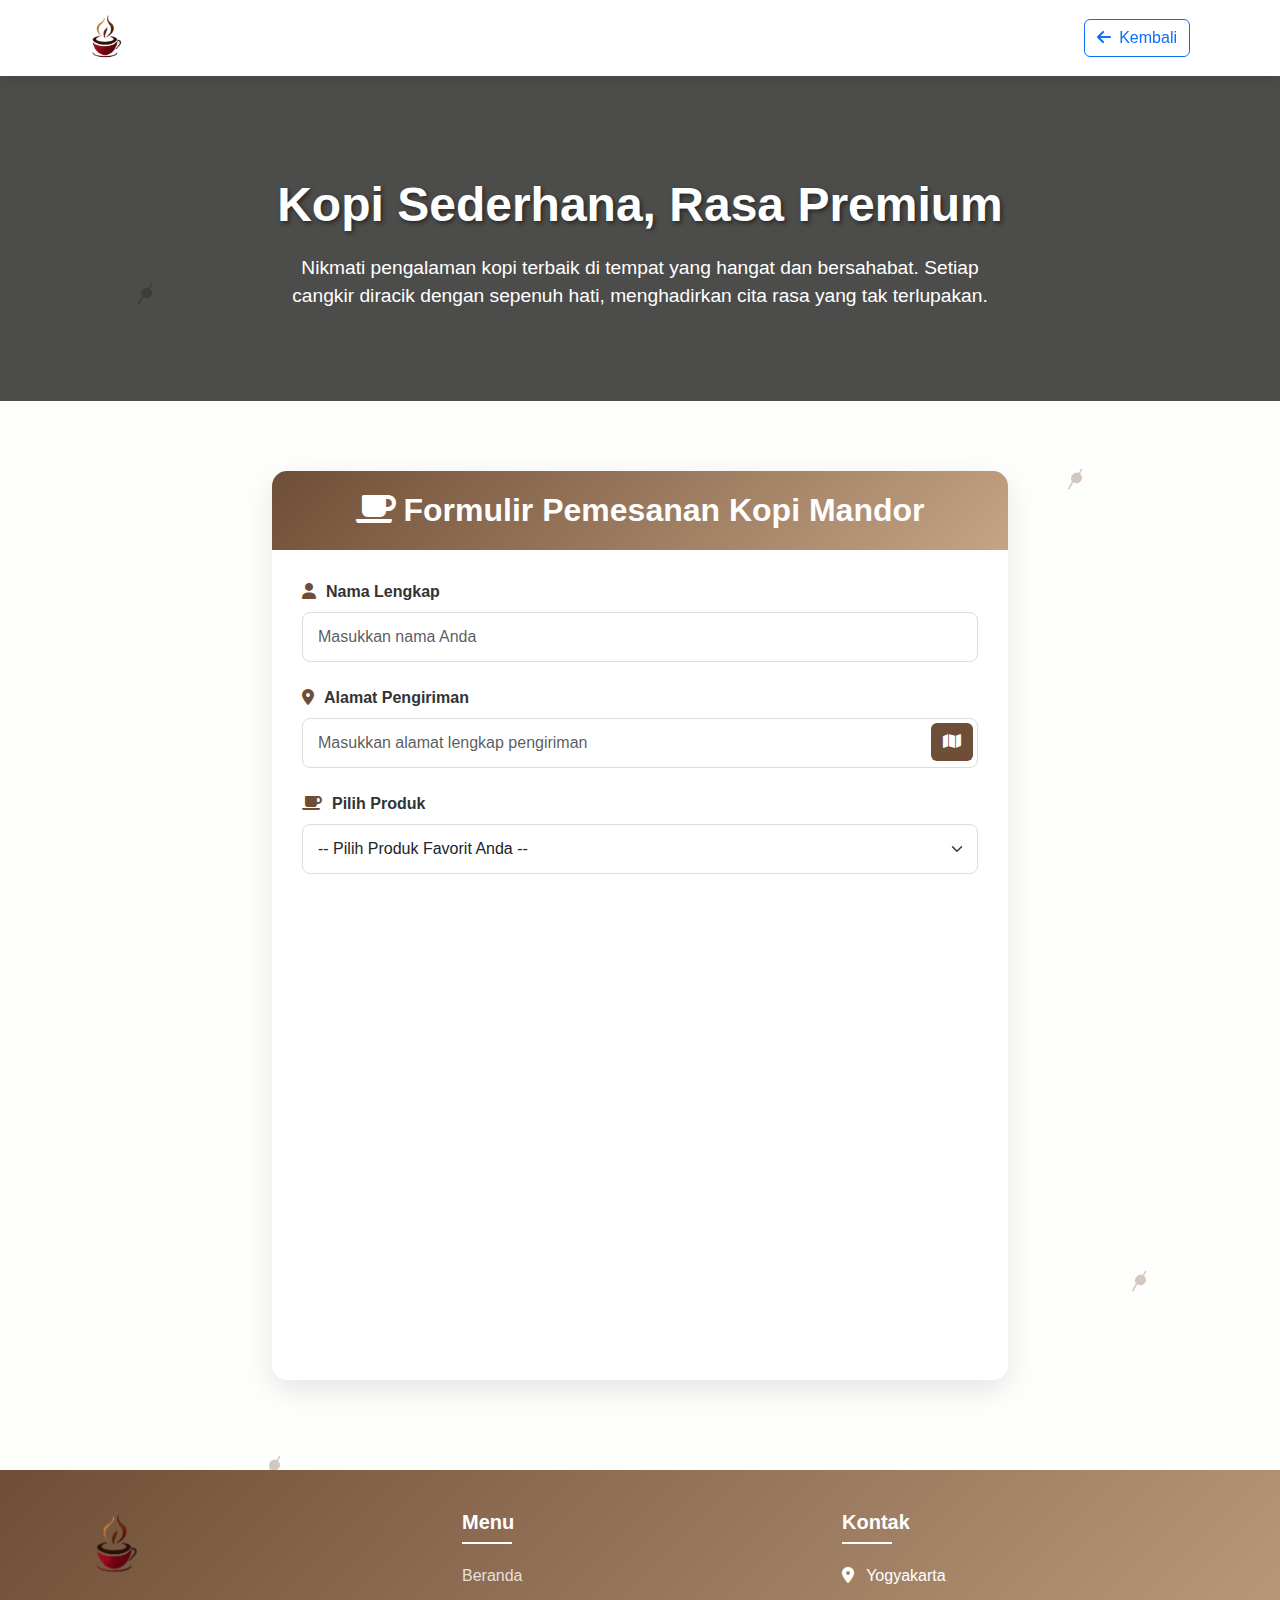
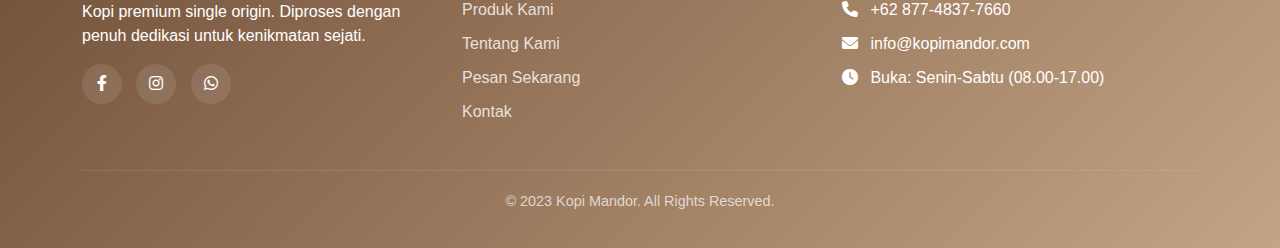
<file: order.html>
<!DOCTYPE html>
<html lang="id">

<head>
    <meta charset="UTF-8">
    <meta name="viewport" content="width=device-width, initial-scale=1.0">
    <title>Order Kopi Mandor - Kopi Premium dari Perkebunan Mandor</title>
    <link href="https://cdn.jsdelivr.net/npm/bootstrap@5.3.0/dist/css/bootstrap.min.css" rel="stylesheet">
    <link rel="stylesheet" href="https://cdnjs.cloudflare.com/ajax/libs/animate.css/4.1.1/animate.min.css">
    <link rel="stylesheet" href="https://cdnjs.cloudflare.com/ajax/libs/font-awesome/6.0.0/css/all.min.css">
    <style>
        :root {
            --primary-color: #6F4E37;
            --secondary-color: #C4A484;
            --light-color: #F5F5DC;
        }

        body {
            font-family: 'Poppins', sans-serif;
            background-color: #f9f5f0;
            color: #333;
            background-image: url('https://images.unsplash.com/photo-1497515114629-71c1a70c9157?ixlib=rb-1.2.1&auto=format&fit=crop&w=1350&q=80');
            background-size: cover;
            background-attachment: fixed;
            background-position: center;
            position: relative;
            display: flex;
            flex-direction: column;
            min-height: 100vh;
        }

        body::before {
            content: '';
            position: absolute;
            top: 0;
            left: 0;
            right: 0;
            bottom: 0;
            background: rgba(255, 255, 255, 0.85);
            z-index: -1;
        }

        /* Header Styles */
        .main-header {
            background: linear-gradient(rgba(0, 0, 0, 0.7), rgba(0, 0, 0, 0.7)),
                url('https://images.unsplash.com/photo-1447933601403-0c6688de566e?ixlib=rb-1.2.1&auto=format&fit=crop&w=1350&q=80');
            background-size: cover;
            background-position: center;
            color: white;
            padding: 100px 0 60px;
            text-align: center;
            margin-bottom: 40px;
        }

        .main-header h1 {
            font-size: 3rem;
            font-weight: 700;
            margin-bottom: 20px;
            text-shadow: 2px 2px 4px rgba(0, 0, 0, 0.5);
        }

        .main-header p {
            font-size: 1.2rem;
            max-width: 700px;
            margin: 0 auto 30px;
        }

        .navbar {
            background-color: rgba(255, 255, 255, 0.95);
            box-shadow: 0 2px 15px rgba(0, 0, 0, 0.1);
        }

        .navbar-brand img {
            transition: transform 0.3s;
        }

        .navbar-brand:hover img {
            transform: scale(1.05);
        }

        .order-container {
            background-color: white;
            border-radius: 15px;
            box-shadow: 0 10px 30px rgba(0, 0, 0, 0.1);
            overflow: hidden;
            margin-top: 30px;
            margin-bottom: 30px;
            transition: transform 0.3s, box-shadow 0.3s;
            flex: 1;
        }

        .order-container:hover {
            transform: translateY(-5px);
            box-shadow: 0 15px 35px rgba(0, 0, 0, 0.15);
        }

        .order-header {
            background: linear-gradient(135deg, var(--primary-color), var(--secondary-color));
            color: white;
            padding: 20px;
            text-align: center;
        }

        .order-header h2 {
            font-weight: 700;
            margin: 0;
        }

        .order-body {
            padding: 30px;
        }

        .form-control,
        .form-select {
            border: 1px solid #ddd;
            border-radius: 8px;
            padding: 12px 15px;
            transition: all 0.3s;
        }

        .form-control:focus,
        .form-select:focus {
            border-color: var(--primary-color);
            box-shadow: 0 0 0 0.25rem rgba(111, 78, 55, 0.25);
        }

        .btn-order {
            background: linear-gradient(135deg, var(--primary-color), var(--secondary-color));
            border: none;
            border-radius: 8px;
            padding: 12px;
            font-weight: 600;
            letter-spacing: 0.5px;
            transition: all 0.3s;
            position: relative;
            overflow: hidden;
        }

        .btn-order:hover {
            transform: translateY(-3px);
            box-shadow: 0 5px 15px rgba(111, 78, 55, 0.4);
        }

        .btn-order::after {
            content: '';
            position: absolute;
            top: -50%;
            left: -50%;
            width: 200%;
            height: 200%;
            background: rgba(255, 255, 255, 0.1);
            transform: rotate(30deg);
            transition: all 0.3s;
        }

        .btn-order:hover::after {
            left: 100%;
        }

        .coffee-icon {
            color: var(--primary-color);
            margin-right: 10px;
        }

        .animate-on-scroll {
            opacity: 0;
            transform: translateY(30px);
            transition: all 0.6s ease-out;
        }

        .animate-on-scroll.animated {
            opacity: 1;
            transform: translateY(0);
        }

        /* Floating coffee beans decoration */
        .coffee-bean {
            position: absolute;
            width: 30px;
            height: 30px;
            background-image: url('data:image/svg+xml;utf8,<svg xmlns="http://www.w3.org/2000/svg" viewBox="0 0 24 24" fill="%236F4E37"><path d="M17.6 9.48l1.84-3.18c.16-.31.04-.69-.26-.85-.3-.16-.68-.05-.85.26l-1.85 3.2c-1.68-1.08-3.8.04-5.06 1.58-1.27 1.54-1.38 3.7-.24 5.2l-3.12 5.38c-.16.31-.05.69.26.85.3.16.68.05.85-.26l3.12-5.38c1.63 1.05 3.8.96 5.35-.3 1.56-1.26 2.1-3.36 1.06-5.1z"/></svg>');
            background-size: contain;
            opacity: 0.3;
            z-index: -1;
            animation: float 15s infinite linear;
        }

        /* Map container */
        .map-container {
            height: 250px;
            border-radius: 10px;
            overflow: hidden;
            margin-top: 15px;
            box-shadow: 0 4px 10px rgba(0, 0, 0, 0.1);
            border: 1px solid #ddd;
        }

        .map-container iframe {
            width: 100%;
            height: 100%;
            border: none;
        }

        /* Address input with map button */
        .address-input-group {
            position: relative;
        }

        .map-btn {
            position: absolute;
            right: 5px;
            top: 5px;
            background: var(--primary-color);
            color: white;
            border: none;
            border-radius: 6px;
            padding: 7px 12px;
            cursor: pointer;
            transition: all 0.3s;
        }

        .map-btn:hover {
            background: var(--secondary-color);
        }

        /* Coupon section styles */
        .coupon-container {
            background-color: #f8f9fa;
            border-radius: 8px;
            padding: 15px;
            margin-bottom: 20px;
            border: 1px dashed #ddd;
        }

        .coupon-input-group {
            display: flex;
        }

        .coupon-input-group .form-control {
            border-top-right-radius: 0;
            border-bottom-right-radius: 0;
        }

        .coupon-input-group .btn {
            border-top-left-radius: 0;
            border-bottom-left-radius: 0;
            white-space: nowrap;
        }

        .coupon-message {
            margin-top: 10px;
            font-size: 0.9rem;
            display: none;
        }

        .coupon-success {
            color: #28a745;
        }

        .coupon-error {
            color: #dc3545;
        }

        /* Footer Styles */
        .main-footer {
            background: linear-gradient(135deg, var(--primary-color), var(--secondary-color));
            color: white;
            padding: 40px 0 20px;
            margin-top: 60px;
        }

        .footer-logo {
            max-height: 70px;
            margin-bottom: 20px;
        }

        .footer-links h5 {
            font-weight: 600;
            margin-bottom: 20px;
            position: relative;
            padding-bottom: 10px;
        }

        .footer-links h5::after {
            content: '';
            position: absolute;
            left: 0;
            bottom: 0;
            width: 50px;
            height: 2px;
            background: white;
        }

        .footer-links ul {
            list-style: none;
            padding: 0;
        }

        .footer-links li {
            margin-bottom: 10px;
        }

        .footer-links a {
            color: rgba(255, 255, 255, 0.8);
            text-decoration: none;
            transition: all 0.3s;
        }

        .footer-links a:hover {
            color: white;
            padding-left: 5px;
        }

        .social-icons a {
            display: inline-block;
            width: 40px;
            height: 40px;
            background: rgba(255, 255, 255, 0.1);
            color: white;
            border-radius: 50%;
            text-align: center;
            line-height: 40px;
            margin-right: 10px;
            transition: all 0.3s;
        }

        .social-icons a:hover {
            background: rgba(255, 255, 255, 0.2);
            transform: translateY(-3px);
        }

        .copyright {
            border-top: 1px solid rgba(255, 255, 255, 0.1);
            padding-top: 20px;
            margin-top: 30px;
            text-align: center;
            font-size: 0.9rem;
            color: rgba(255, 255, 255, 0.7);
        }

        /* Responsive adjustments */
        @media (max-width: 768px) {
            .main-header {
                padding: 80px 0 40px;
            }

            .main-header h1 {
                font-size: 2.2rem;
            }

            .order-container {
                margin-top: 15px;
                margin-bottom: 15px;
            }

            .map-container {
                height: 200px;
            }

            .footer-links {
                margin-bottom: 30px;
            }

            .coupon-input-group {
                flex-direction: column;
            }

            .coupon-input-group .form-control {
                border-radius: 8px;
                margin-bottom: 10px;
            }

            .coupon-input-group .btn {
                border-radius: 8px;
                width: 100%;
            }
        }

        @keyframes float {
            0% {
                transform: translateY(0) rotate(0deg);
            }

            50% {
                transform: translateY(-20px) rotate(180deg);
            }

            100% {
                transform: translateY(0) rotate(360deg);
            }
        }
    </style>
</head>

<body>
    <!-- Navigation -->
    <nav class="navbar navbar-expand-lg navbar-light sticky-top">
        <div class="container">
            <a class="navbar-brand" href="index.html">
                <img src="images/logo.png" alt="Kopi Mandor" height="50">
            </a>
            <div class="d-flex">
                <a href="index.html" class="btn btn-outline-primary me-2">
                    <i class="fas fa-arrow-left me-1"></i> Kembali
                </a>
            </div>
        </div>
    </nav>

    <!-- Main Header -->
    <header class="main-header">
        <div class="container">
            <h1 class="animate-on-scroll">Kopi Sederhana, Rasa Premium</h1>
            <p class="animate-on-scroll">Nikmati pengalaman kopi terbaik di tempat yang hangat dan bersahabat. Setiap
                cangkir diracik dengan sepenuh hati, menghadirkan cita rasa yang tak terlupakan.</p>
        </div>
    </header>

    <!-- Main Content -->
    <main class="flex-grow-1">
        <div class="container">
            <div class="row justify-content-center">
                <div class="col-lg-8">
                    <div class="order-container animate-on-scroll">
                        <div class="order-header">
                            <h2><i class="fas fa-coffee me-2"></i>Formulir Pemesanan Kopi Mandor</h2>
                        </div>
                        <div class="order-body">
                            <form id="orderForm">
                                <div class="mb-4 animate-on-scroll">
                                    <label for="nama" class="form-label fw-bold">
                                        <i class="fas fa-user coffee-icon"></i>Nama Lengkap
                                    </label>
                                    <input type="text" class="form-control" id="nama" placeholder="Masukkan nama Anda"
                                        required>
                                </div>
                                <div class="mb-4 animate-on-scroll">
                                    <label for="alamat" class="form-label fw-bold">
                                        <i class="fas fa-map-marker-alt coffee-icon"></i>Alamat Pengiriman
                                    </label>
                                    <div class="address-input-group">
                                        <input type="text" class="form-control pe-5" id="alamat"
                                            placeholder="Masukkan alamat lengkap pengiriman" required>
                                        <button type="button" class="map-btn" id="openMapBtn">
                                            <i class="fas fa-map"></i>
                                        </button>
                                    </div>
                                    <div class="map-container mt-3 d-none" id="mapContainer">
                                        <iframe id="mapFrame" frameborder="0" style="border:0"
                                            referrerpolicy="no-referrer-when-downgrade" allowfullscreen>
                                        </iframe>
                                    </div>
                                </div>

                                <div class="mb-4 animate-on-scroll">
                                    <label for="produk" class="form-label fw-bold">
                                        <i class="fas fa-coffee coffee-icon"></i>Pilih Produk
                                    </label>
                                    <select class="form-select" id="produk" required>
                                        <option value="">-- Pilih Produk Favorit Anda --</option>
                                        <option value="Mandor Classic Blend">Mandor Classic Blend - Rp 18.000</option>
                                        <option value="Mandor Dark Roast">Mandor Dark Roast - Rp 20.000</option>
                                        <option value="Mandor Specialty">Mandor Specialty - Rp 22.000</option>
                                    </select>
                                </div>

                                <div class="mb-4 animate-on-scroll">
                                    <label for="jumlah" class="form-label fw-bold">
                                        <i class="fas fa-box coffee-icon"></i>Jumlah Pesanan
                                    </label>
                                    <div class="input-group">
                                        <button class="btn btn-outline-secondary" type="button"
                                            id="decrement">-</button>
                                        <input type="number" class="form-control text-center" id="jumlah" min="1"
                                            value="1" required>
                                        <button class="btn btn-outline-secondary" type="button"
                                            id="increment">+</button>
                                    </div>
                                </div>

                                <!-- New Coupon Code Section -->
                                <div class="mb-4 animate-on-scroll">
                                    <div class="coupon-container">
                                        <label for="kupon" class="form-label fw-bold">
                                            <i class="fas fa-tag coffee-icon"></i>Kode Kupon
                                        </label>
                                        <div class="coupon-input-group">
                                            <input type="text" class="form-control" id="kupon" 
                                                placeholder="Masukkan kode kupon (jika ada)">
                                            <button type="button" class="btn btn-outline-primary" id="applyCouponBtn">
                                                Terapkan Kupon
                                            </button>
                                        </div>
                                        <div class="coupon-message" id="couponMessage"></div>
                                    </div>
                                </div>

                                <div class="mb-4 animate-on-scroll">
                                    <label for="catatan" class="form-label fw-bold">
                                        <i class="fas fa-edit coffee-icon"></i>Catatan Tambahan
                                    </label>
                                    <textarea class="form-control" id="catatan" rows="3"
                                        placeholder="Contoh: Level kematangan roasting, detail alamat, dll."></textarea>
                                </div>

                                <div class="animate-on-scroll">
                                    <button type="submit" class="btn btn-order btn-lg w-100">
                                        <i class="fab fa-whatsapp me-2"></i>Kirim Pesanan via WhatsApp
                                    </button>
                                </div>
                            </form>
                        </div>
                    </div>
                </div>
            </div>
        </div>
    </main>

    <!-- Footer -->
    <footer class="main-footer">
        <div class="container">
            <div class="row">
                <div class="col-md-4 text-center text-md-start">
                    <img src="images/logo.png" alt="Kopi Mandor" class="footer-logo">
                    <p>Kopi premium single origin. Diproses dengan penuh
                        dedikasi untuk kenikmatan sejati.</p>
                    <div class="social-icons mt-3">
                        <a href="#"><i class="fab fa-facebook-f"></i></a>
                        <a href="#"><i class="fab fa-instagram"></i></a>
                        <a href="#"><i class="fab fa-whatsapp"></i></a>
                    </div>
                </div>
                <div class="col-md-4 footer-links">
                    <h5>Menu</h5>
                    <ul>
                        <li><a href="index.html">Beranda</a></li>
                        <li><a href="produk.html">Produk Kami</a></li>
                        <li><a href="tentang.html">Tentang Kami</a></li>
                        <li><a href="order.html">Pesan Sekarang</a></li>
                        <li><a href="kontak.html">Kontak</a></li>
                    </ul>
                </div>
                <div class="col-md-4 footer-links">
                    <h5>Kontak</h5>
                    <ul>
                        <li><i class="fas fa-map-marker-alt me-2"></i> Yogyakarta</li>
                        <li><i class="fas fa-phone me-2"></i> +62 877-4837-7660</li>
                        <li><i class="fas fa-envelope me-2"></i> info@kopimandor.com</li>
                        <li><i class="fas fa-clock me-2"></i> Buka: Senin-Sabtu (08.00-17.00)</li>
                    </ul>
                </div>
            </div>
            <div class="copyright">
                <p>&copy; 2023 Kopi Mandor. All Rights Reserved.</p>
            </div>
        </div>
    </footer>

    <!-- Floating coffee beans decoration -->
    <div class="coffee-bean" style="top: 15%; left: 10%; animation-delay: 0s;"></div>
    <div class="coffee-bean" style="top: 25%; right: 15%; animation-delay: 2s;"></div>
    <div class="coffee-bean" style="bottom: 20%; left: 20%; animation-delay: 4s;"></div>
    <div class="coffee-bean" style="bottom: 30%; right: 10%; animation-delay: 6s;"></div>

    <script src="https://cdn.jsdelivr.net/npm/bootstrap@5.3.0/dist/js/bootstrap.bundle.min.js"></script>
    <script>
        // Animation on scroll
        document.addEventListener('DOMContentLoaded', function () {
            const animateElements = document.querySelectorAll('.animate-on-scroll');

            const observer = new IntersectionObserver((entries) => {
                entries.forEach(entry => {
                    if (entry.isIntersecting) {
                        entry.target.classList.add('animated');
                    }
                });
            }, {
                threshold: 0.1
            });

            animateElements.forEach(element => {
                observer.observe(element);
            });

            // Quantity increment/decrement buttons
            document.getElementById('increment').addEventListener('click', function () {
                const jumlahInput = document.getElementById('jumlah');
                jumlahInput.value = parseInt(jumlahInput.value) + 1;
            });

            document.getElementById('decrement').addEventListener('click', function () {
                const jumlahInput = document.getElementById('jumlah');
                if (parseInt(jumlahInput.value) > 1) {
                    jumlahInput.value = parseInt(jumlahInput.value) - 1;
                }
            });

            // Map functionality
            const mapBtn = document.getElementById('openMapBtn');
            const mapContainer = document.getElementById('mapContainer');
            const mapFrame = document.getElementById('mapFrame');
            const addressInput = document.getElementById('alamat');

            mapBtn.addEventListener('click', function () {
                mapContainer.classList.toggle('d-none');

                if (!mapContainer.classList.contains('d-none')) {
                    // Initialize map with default location (you can change this)
                    const defaultLocation = "-0.1833,109.5667"; // Approximate coordinates of Mandor
                    mapFrame.src = `https://www.google.com/maps/embed/v1/place?key=YOUR_API_KEY&q=${defaultLocation}`;
                }
            });

            // Update map when address changes (you would need to implement geocoding in a real app)
            addressInput.addEventListener('change', function () {
                if (addressInput.value && !mapContainer.classList.contains('d-none')) {
                    // In a real implementation, you would geocode the address to get coordinates
                    mapFrame.src = `https://www.google.com/maps/embed/v1/place?key=YOUR_API_KEY&q=${encodeURIComponent(addressInput.value)}`;
                }
            });

            // Coupon code functionality
            const applyCouponBtn = document.getElementById('applyCouponBtn');
            const couponInput = document.getElementById('kupon');
            const couponMessage = document.getElementById('couponMessage');
            
            // List of valid coupon codes (you can add more)
            const validCoupons = {
                'MANDOR10': 10,   // 10% discount
                'MANDOR20': 20,   // 20% discount
                'MANDOR30': 30,   // 30% discount
                'KOPIGRATIS': 100 // Free coffee (100% discount)
            };

            applyCouponBtn.addEventListener('click', function() {
                const couponCode = couponInput.value.trim().toUpperCase();
                couponMessage.style.display = 'block';
                
                if (couponCode === '') {
                    couponMessage.textContent = 'Silakan masukkan kode kupon';
                    couponMessage.className = 'coupon-message coupon-error';
                    return;
                }
                
                if (validCoupons.hasOwnProperty(couponCode)) {
                    const discount = validCoupons[couponCode];
                    if (discount === 100) {
                        couponMessage.textContent = 'Selamat! Anda mendapatkan 1 kopi gratis!';
                    } else {
                        couponMessage.textContent = `Selamat! Anda mendapatkan diskon ${discount}%!`;
                    }
                    couponMessage.className = 'coupon-message coupon-success';
                } else {
                    couponMessage.textContent = 'Kode kupon tidak valid atau sudah kadaluarsa';
                    couponMessage.className = 'coupon-message coupon-error';
                }
            });

            // Form submission to WhatsApp
            document.getElementById('orderForm').addEventListener('submit', function (e) {
                e.preventDefault();
                const nama = document.getElementById('nama').value;
                const alamat = document.getElementById('alamat').value;
                const produk = document.getElementById('produk').value;
                const jumlah = document.getElementById('jumlah').value;
                const catatan = document.getElementById('catatan').value;
                const kupon = document.getElementById('kupon').value;

                // Format WhatsApp message
                let pesan = `Halo Kopi Mandor, saya ingin memesan:\n\n` +
                    `Nama: ${nama}\n` +
                    `Alamat: ${alamat}\n` +
                    `Produk: ${produk}\n` +
                    `Jumlah: ${jumlah}\n`;
                
                // Add coupon info if provided
                if (kupon) {
                    pesan += `Kupon: ${kupon}\n`;
                }
                
                pesan += `Catatan: ${catatan || '-'}\n\n` +
                    `Mohon info total pembayaran dan cara pembayarannya. Terima kasih!`;

                // Direct to WhatsApp with the phone number +62 877-4837-7660
                const phoneNumber = '6287748377660'; // Remove dashes and country code prefix
                const url = `https://wa.me/${phoneNumber}?text=${encodeURIComponent(pesan)}`;
                window.open(url, '_blank');

                // Add animation to button
                const button = e.target.querySelector('button[type="submit"]');
                button.classList.add('animate__animated', 'animate__pulse');
                setTimeout(() => {
                    button.classList.remove('animate__animated', 'animate__pulse');
                }, 1000);
            });
        });
    </script>
</body>

</html>
</file>
